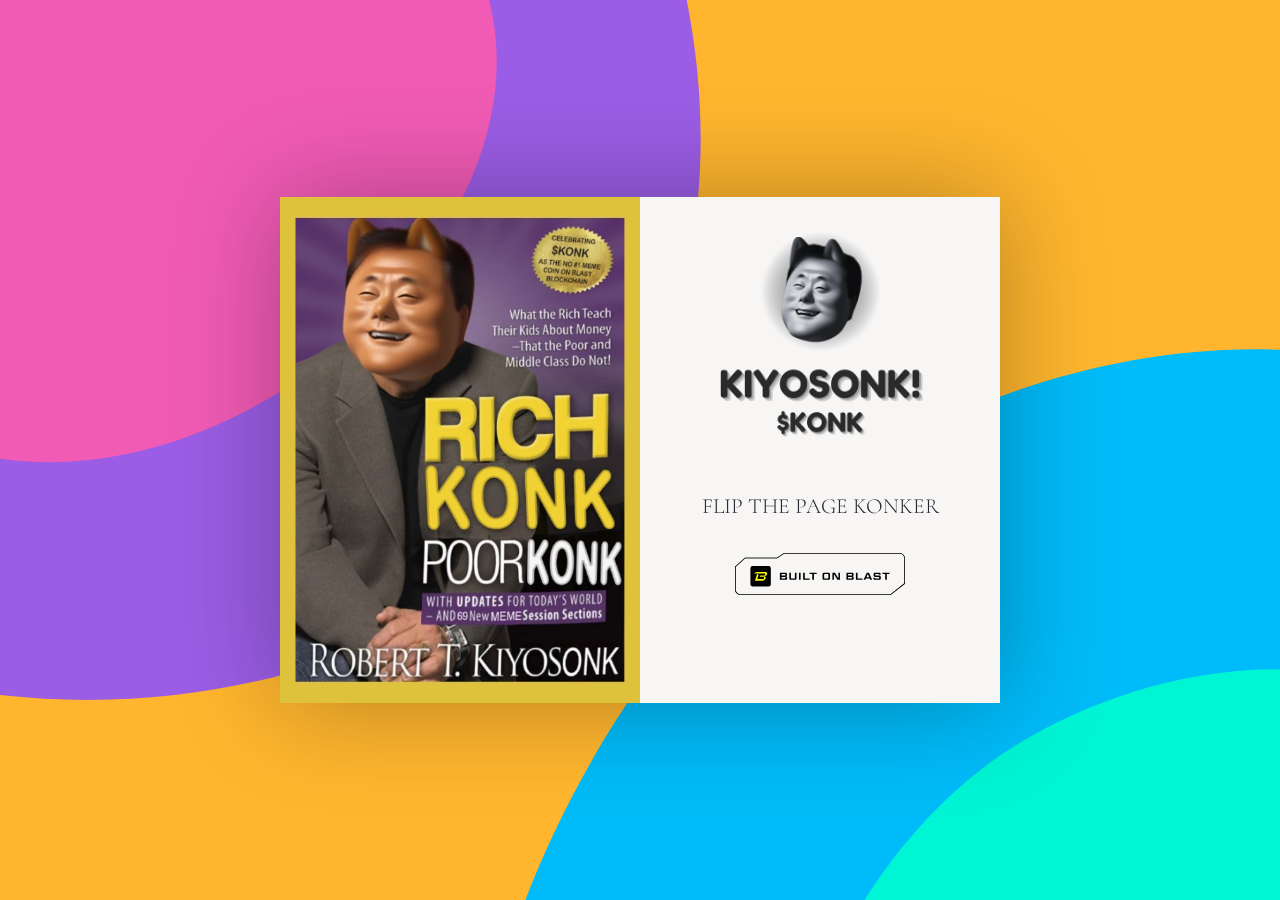
<file: index.html>
<!DOCTYPE html>
<html lang="en">
<head>
    <meta charset="UTF-8">
    <meta name="viewport" content="width=device-width, initial-scale=1.0">
    <title>KONK on Blast</title>
    <link rel="stylesheet" href="bookstyles.css">
</head>
<body>
    <audio id="backgroundAudio" src="rkpk.mp3"></audio>
    <!-- SVG Background Animation -->
    <svg preserveAspectRatio="xMidYMid slice" viewBox="10 10 80 80">
        <defs>
            <style>
                #backgroundAudio {
                    display: none;
                }

                @keyframes rotate {
                    0% { transform: rotate(0deg); }
                    100% { transform: rotate(360deg); }
                }
                .out-top { animation: rotate 20s linear infinite; transform-origin: 13px 25px; }
                .in-top { animation: rotate 10s linear infinite; transform-origin: 13px 25px; }
                .out-bottom { animation: rotate 25s linear infinite; transform-origin: 84px 93px; }
                .in-bottom { animation: rotate 15s linear infinite; transform-origin: 84px 93px; }
            </style>
        </defs>
        <path fill="#9b5de5" class="out-top" d="M37-5C25.1-14.7,5.7-19.1-9.2-10-28.5,1.8-32.7,31.1-19.8,49c15.5,21.5,52.6,22,67.2,2.3C59.4,35,53.7,8.5,37-5Z"/>
        <path fill="#f15bb5" class="in-top" d="M20.6,4.1C11.6,1.5-1.9,2.5-8,11.2-16.3,23.1-8.2,45.6,7.4,50S42.1,38.9,41,24.5C40.2,14.1,29.4,6.6,20.6,4.1Z"/>
        <path fill="#00bbf9" class="out-bottom" d="M105.9,48.6c-12.4-8.2-29.3-4.8-39.4.8-23.4,12.8-37.7,51.9-19.1,74.1s63.9,15.3,76-5.6c7.6-13.3,1.8-31.1-2.3-43.8C117.6,63.3,114.7,54.3,105.9,48.6Z"/>
        <path fill="#00f5d4" class="in-bottom" d="M102,67.1c-9.6-6.1-22-3.1-29.5,2-15.4,10.7-19.6,37.5-7.6,47.8s35.9,3.9,44.5-12.5C115.5,92.6,113.9,74.6,102,67.1Z"/>
    </svg>
    <div class="cover">
        <div class="book" id="book">
            <div class="book__page book__page--1">
                <img src="cover.webp" alt="Cover">
            </div>
            
            <div class="book__page book__page--2">
                <div class="book__page-front">
                    <div class="page__content">
                        <img src="PG1TOPBG.webp" alt="Konk logo" class="page__content-image">
                        <h2 class="page__content-credits">
                            FLIP THE PAGE <span>KONKER</span>
                        </h2>
                        <img src="blast.svg" alt="Built on Blast" class="page__content-blastimage">
                        <div class="page__content-copyright"></div>
                    </div>
                </div>
                <div class="book__page-back">
                    <div class="page__content">
                        <h1 class="page__content-title">GET KONKED</h1>
                        <a href="./home.html" target="_blank" class="clickable-image">
                            <img src="konked.webp" alt="Konk logo" class="page__content-image1">
                        </a>
                        <div class="page__number">3</div>
                    </div>
                </div>
            </div>
            
            <div class="book__page book__page--4">
                <div class="page__content">
                    <h1 class="page__content-title">FEEL THE KONKNESS</h1>
                    <a href="https://app.kiyosonk.xyz" target="_blank" class="clickable-image">
                        <img src="konkness.webp" alt="Konk logo" class="page__content-image1">
                    </a>
                    <div class="page__number">4</div>
                </div>
            </div>
            
            <div class="page-flip-area" id="pageFlipArea"></div>
        </div>
    </div>

    <script src="bookscript.js"></script>
</body>
</html>
</file>
<file: bookstyles.css>
@import url('https://fonts.googleapis.com/css?family=Cormorant+Garamond:300,400,600|Tulpen+One&display=swap');

:root {
    --body-bg: #ffb62e;
    --page-bg: #f7f6f5;
    --dark-text: #2A2935;
    --baseline: 12px;
    --book-title: 'Tulpen One', sans-serif;
    --title: 'Cormorant Garamond', serif;
    --body: 'Cormorant Garamond', serif;
    --base-size: calc(var(--baseline) * 1.2);
}

* {
    box-sizing: border-box;
    margin: 0;
    padding: 0;
}

body {
    background-color: var(--body-bg);
    height: 100vh;
    display: flex;
    flex-direction: column;
    align-items: center;
    justify-content: center;
    overflow: hidden;
    position: relative;
}

svg {
    position: fixed;
    top: 0;
    left: 0;
    width: 100%;
    height: 100vh;
    z-index: -1;
}

.cover {
    width: calc(var(--baseline) * 60);
    height: calc(var(--baseline) * 42.2);
    box-shadow: 0 0 100px rgba(0, 0, 0, .3);
    position: relative;
    z-index: 1;
}

.book {
    width: 100%;
    height: 100%;
    display: flex;
    perspective: 900px;
    position: relative;
}

.book__page {
    position: absolute;
    width: 50%;
    height: 100%;
    top: 0;
    background-color: var(--page-bg);
    transform-origin: left center;
    transition: transform 0.9s cubic-bezier(0.645, 0.045, 0.355, 1);
}

.book__page--1 {
    left: 0;
    z-index: 1;
}

.book__page--1 img {
    width: 100%;
    height: 100%;
    object-fit: cover;
}

.book__page--2 {
    right: 0;
    z-index: 2;
    transform-style: preserve-3d;
}

.book__page--4 {
    right: 0;
    z-index: 1;
    pointer-events: none;
}

.book__page-front,
.book__page-back {
    position: absolute;
    width: 100%;
    height: 100%;
    top: 0;
    left: 0;
    background-color: var(--page-bg);
    transform-style: preserve-3d;
    backface-visibility: hidden;
    -webkit-backface-visibility: hidden;
}

.book__page-back {
    transform: rotateY(180deg);
}

.page__content {
    padding: var(--baseline);
    height: 100%;
    position: relative;
    text-align: center;
}

.page__content-book-title {
    font-family: var(--book-title);
    font-size: calc(var(--base-size) * 3);
    font-weight: bold;
    text-transform: uppercase;
    letter-spacing: 3px;
    color: var(--dark-text);
    margin-top: calc(var(--baseline) * 0.1);
    margin-bottom: calc(var(--baseline) * 2);
}

.page__content-title {
    font-family: var(--title);
    font-size: calc(var(--base-size) * 1.5);
    font-weight: 600;
    text-transform: uppercase;
    color: var(--dark-text);
    border-top: 1px solid var(--dark-text);
    border-bottom: 1px solid var(--dark-text);
    display: inline-block;
    padding: calc(var(--baseline) / 2) calc(var(--baseline) / 5);
    margin-bottom: calc(var(--baseline) * 6);
    margin-top: 10%;
}

.page__content-credits {
    margin-top: 8%;
    font-family: var(--title);
    font-size: calc(var(--base-size) * 1.5);
    font-weight: 200;
    color: var(--dark-text);
    text-transform: uppercase;
}

.page__number {
    position: absolute;
    bottom: var(--baseline);
    width: calc(100% - (var(--baseline) * 2));
    font-family: var(--title);
    font-size: calc(var(--base-size) * 0.67);
    text-align: center;
}

.page__content-image {
    width: 250px;
    height: auto;
    margin-top: 1%;
    max-width: 100%;
}

.page__content-image1 {
    width: 250px;
    height: auto;
    margin-top: 1%;
    max-width: 100%;
    transition: transform 0.2s, box-shadow 0.2s, opacity 0.2s;
}

.page__content-blastimage {
    width: 170px;
    height: auto;
    margin-top: 10%;
    max-width: 100%;
}

.page__content-author {
    border-top: 1px solid var(--dark-text);
    border-bottom: 1px solid var(--dark-text);
    font-size: calc(var(--base-size) * 1);
}

.page__content-copyright {
    position: absolute;
    width: calc(100% - (var(--baseline) * 2));
    bottom: calc(var(--baseline) * 2);
    font-family: var(--title);
    font-size: calc(var(--base-size) * 0.8);
    text-transform: uppercase;
}

.book.flipped .book__page--2 {
    transform: rotateY(-180deg);
}

.book.flipped .book__page--4 {
    z-index: 1;
    pointer-events: auto;
}

.page-flip-area {
    position: absolute;
    top: 0;
    right: 0;
    width: 50%;
    height: 100%;
    cursor: pointer;
    z-index: 10;
}

.book.flipped .page-flip-area {
    display: none;
}

.clickable-image {
    pointer-events: auto;
    cursor: pointer;
    display: inline-block;
}

.clickable-image:hover .page__content-image1 {
    transform: scale(1.05);
    box-shadow: 0 4px 8px rgba(0, 0, 0, 0.2);
    opacity: 0.8;
}

@media (max-width: 768px) {
    .cover {
        width: 90vw;
        height: auto;
        aspect-ratio: 60 / 42.2;
    }


    .page__content-title {
        font-size: calc(var(--base-size) * 1.2);
        margin-bottom: calc(var(--baseline) * 3);
    }

    .page__content-credits {
        font-size: calc(var(--base-size) * 1.2);
    }

    .page__content-image,
    .page__content-image1,
    .page__content-blastimage {
        width: 80%;
        max-width: 200px;
    }

    .page__number {
        font-size: calc(var(--base-size) * 0.6);
    }
}

@media (max-width: 480px) {
    .cover {
        width: 95vw;
    }

    .page__content-title {
        font-size: calc(var(--base-size) * 1);
        margin-bottom: calc(var(--baseline) * 2);
    }

    .page__content-credits {
        font-size: calc(var(--base-size) * 1);
    }

    .page__content-image,
    .page__content-image1,
    .page__content-blastimage {
        width: 70%;
        max-width: 150px;
    }

    .page__number {
        font-size: calc(var(--base-size) * 0.5);
    }
}
</file>
